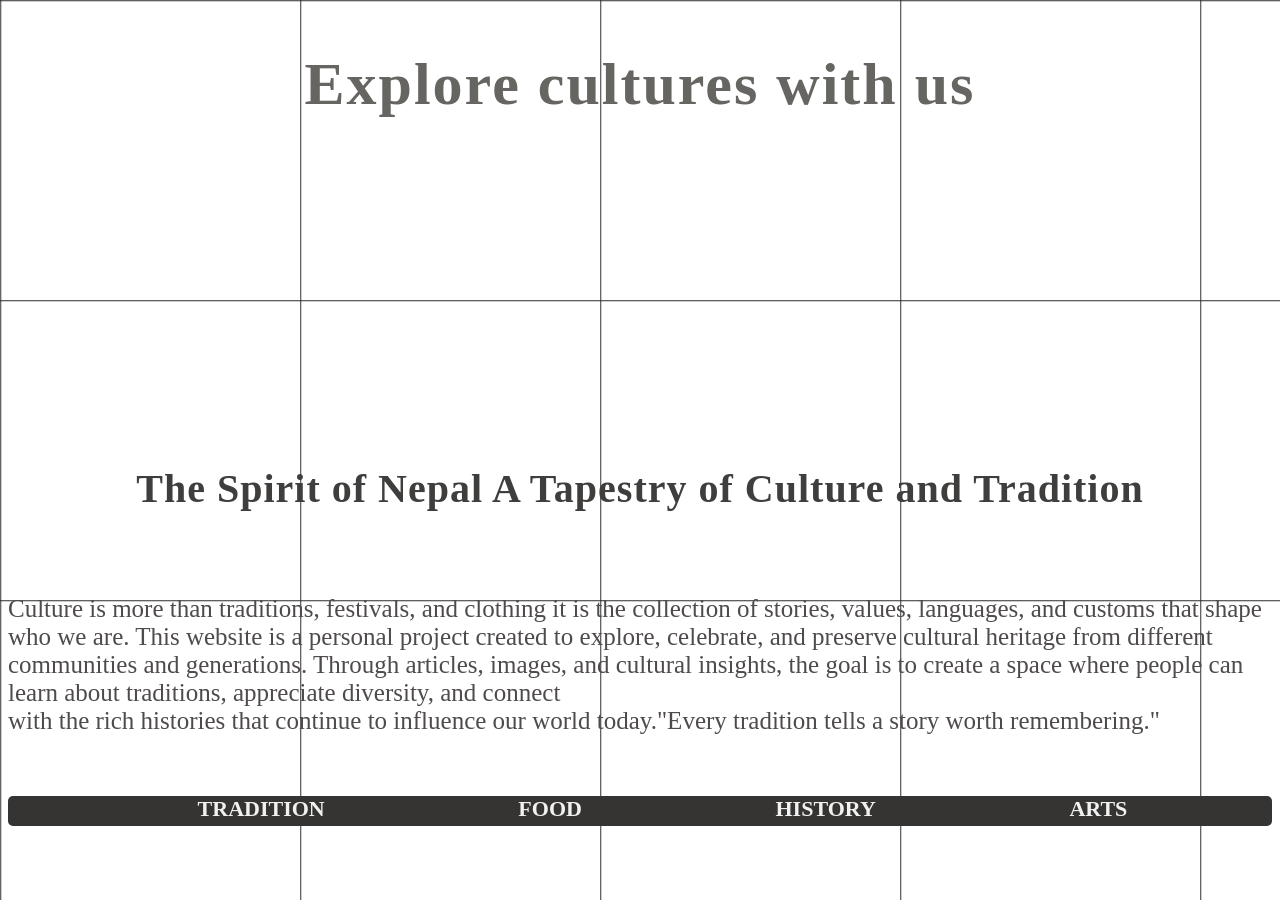
<file: index.html>
<!DOCTYPE html>
<head>
    <link rel="stylesheet" href="Index.CSS">
    <meta charset="UTF-8">
    <meta name="viewport" content="width=device-width, initial-scale=1.0">
    <title>HOME</title>
    <style>
        body {
            font-size: medium;font-weight: 300;
            background-image:
            linear-gradient(hsl(0, 1%, 17%) ,transparent 2px),
            linear-gradient(90deg,hsl(0, 1%, 19%) ,transparent 2px);
            background-size: 300px 300px;
            background-color: white;
        }
        #h2 {
            text-align: center;
            font-weight: bold;
            font-size: 60px;
            letter-spacing: 2px;
            color: #666561;
        }
       #image {
            display: block;
            margin-left: auto;
            margin-right: auto;
            border-radius: 15px;
        }
        #h3 {
            text-align: center;
            font-weight: bold;
            font-size: 40px;
            letter-spacing: 1px;
            color: #3f3e3d;
        }
        #p {
            font-size: 25px;
            font-style: arial;
            text-align: left;
            color: #4e4b4a;
        }
        #nav {
            border-radius: 5px;
            background-color: #353433;
            height: 30px;
            display: block;
        }
        #nav a{
            font-family: 'Times New Roman', Times, serif;
            transition: 0.3s;
            color: #f1f1f1;
            font-size: 22px;
            font-weight: bold;
            text-decoration: none;
            margin-left: 15%;
            display: inline-block;
        }
        #nav a:hover {
            color:  #ffffff;
            transform: scale(1.2);
            text-shadow: 0 0 10px  #ffffff;
        }
    </style>
</head>
<body>
    <h2 id="h2">Explore cultures with us</h2>
    <video style="width: 40%;margin-left: 30%;" autoplay muted loop>
        <source src="New home point.wmv">
    </video>
    <h3 id="h3">The Spirit of Nepal
A Tapestry of Culture and Tradition</h3>
<br>
    <p id="p">Culture is more than traditions, festivals, and clothing it is the collection of stories, values, languages, and customs that shape who we are.
       This website is a personal project created to explore, celebrate, and preserve cultural heritage from different communities and generations. 
       Through articles, images, and cultural insights, the goal is to create a space where people can learn about traditions, appreciate diversity,
        and connect <br> with the rich histories that continue to influence our world today."Every tradition tells a story worth remembering."
    </p>    
<br><br>
<nav id="nav">
    <a href="tradition.html">TRADITION</a>
    <a href="Food.html">FOOD</a>
    <a href="History.html">HISTORY</a>
    <a href="Arts.html">ARTS</a>
</nav>
</body>
</html>
</file>
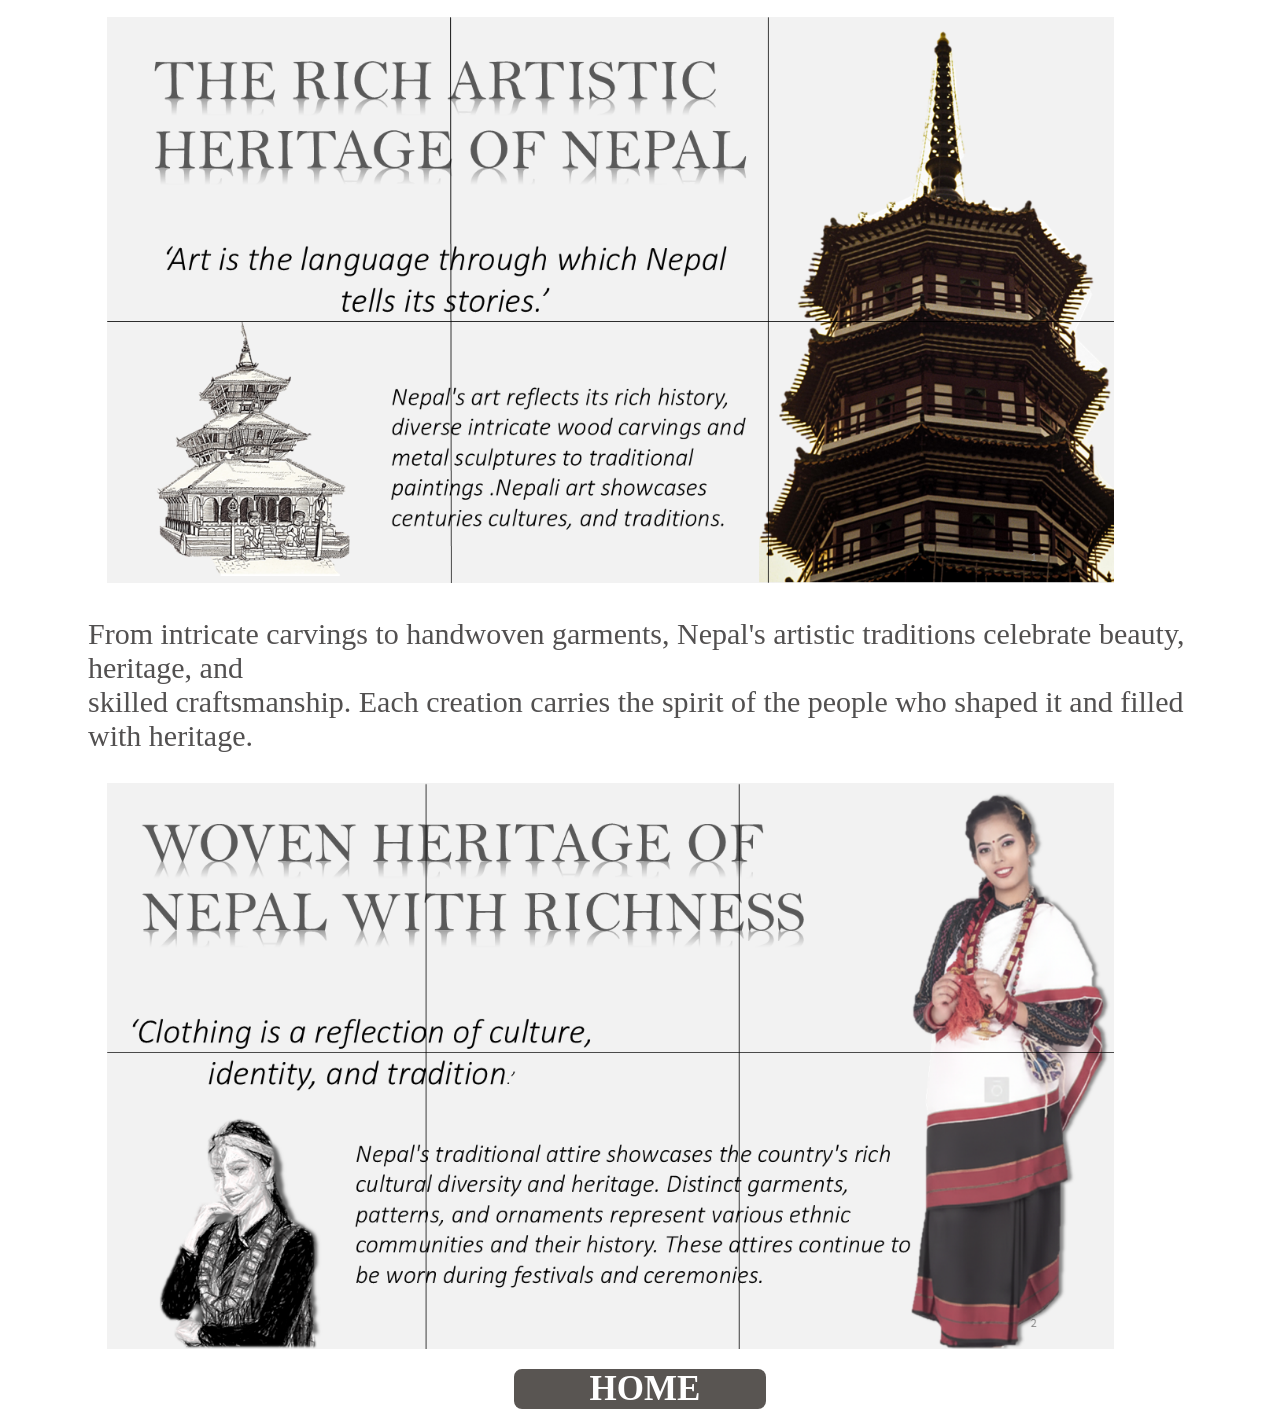
<file: Arts.html>
<!DOCTYPE html>
<head>
    <link rel="stylesheet" href="Index.CSS">
    <meta charset="UTF-8">
    <meta name="viewport" content="width=device-width, initial-scale=1.0">
    <title>ARTS</title>
    <style>
        #nav a:hover {
            color:#ffffff;
            text-shadow:0 0 10px #ffffff;
            transform:translatey(-10px) scale(1.1)
        }
    </style>
</head>
<body>
    <figure>
        <img src="Slide1.PNG" style="height: 50%;max-width: 85%;margin-left: 5%;margin-top: 1px;">
        <p style="font-size: 30px;color: rgb(82, 80, 80);margin-left: 40px;margin-right: 25px;">   From intricate carvings to handwoven garments, Nepal's artistic traditions celebrate beauty, heritage, and 
            <br> skilled craftsmanship. Each creation carries the spirit of the people who shaped it and filled with heritage.</p>
        <img src="Slide2.PNG" style="height: 50%;max-width: 85%;margin-left: 5%;">
    </figure>
    <nav style="border-radius: 8px;
            background-color: #595552;
            margin-left: 40%;
            display: block;
            margin-right: 40%;" id="nav">
        <a href="index.html" style="font-family: 'Times New Roman', Times, serif;
            transition: 0.3s;
            color: #ffffff;
            font-size: 35px;
            font-weight: bold;
            text-decoration: none;
            margin-left: 30%;
            display: inline-block;">HOME</a>
    </nav>
</body>
</html>
</file>
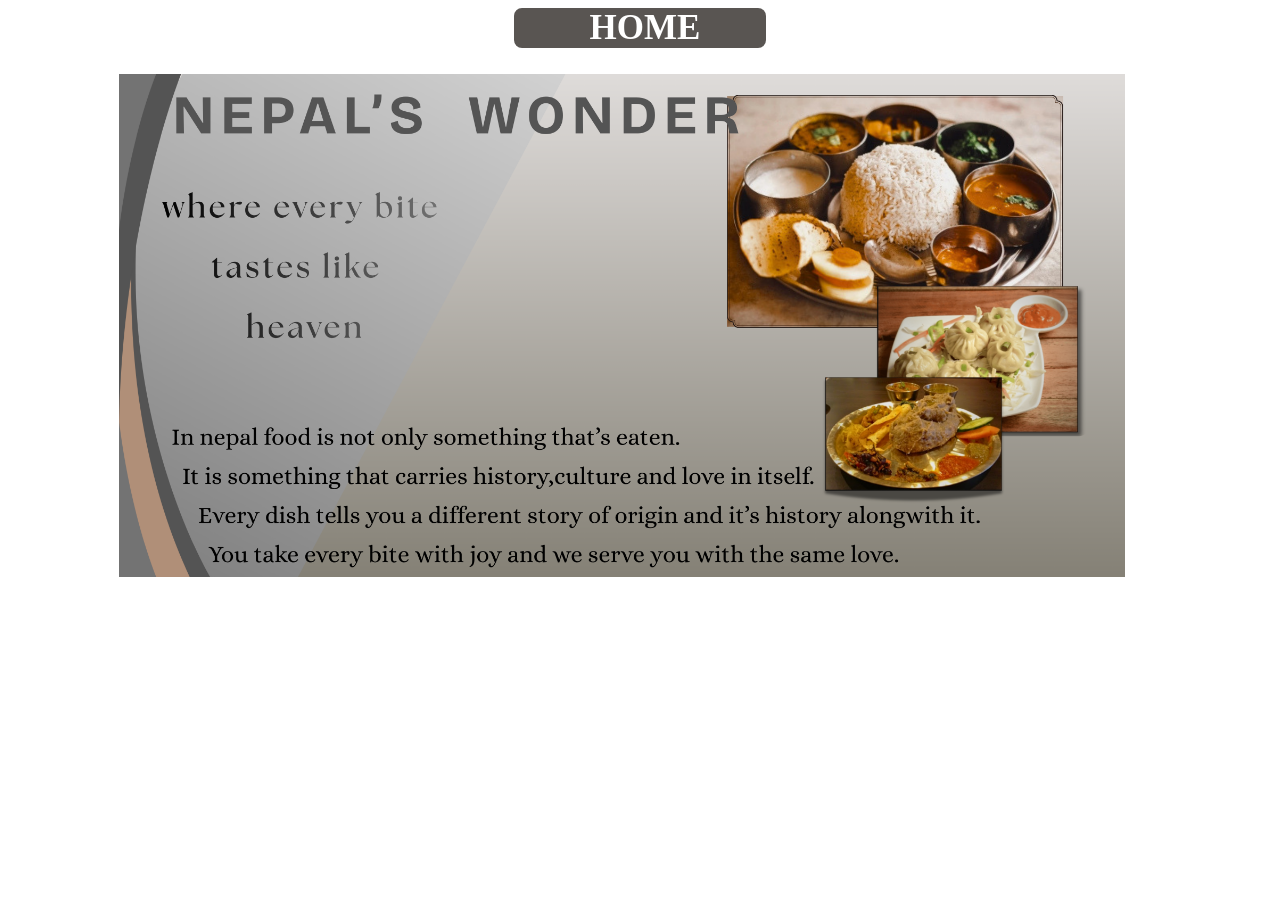
<file: Food.html>
<!DOCTYPE html>
<head>
    <link rel="stylesheet" href="Index.CSS">
    <meta charset="UTF-8">
<meta name="viewport" content="width=device-width, initial-scale=1.0">
    <title>FOOD PAGE</title>
    <style>
        #nav a:hover{
           color: white;
           text-shadow: 0 0 10px white;
           transform: translateY(-10px) scale(1.1);
        }
    </style>
</head>
<body>
 <nav style="border-radius: 8px;
            background-color: #595552;
            margin-left: 40%;
            display: block;
            margin-right: 40%;" id="nav">
        <a href="index.html" style="font-family: 'Times New Roman', Times, serif;
            transition: 0.3s;
            color: #ffffff;
            font-size: 35px;
            font-weight: bold;
            text-decoration: none;
            margin-left: 30%;
            display: inline-block;">HOME</a>
    </nav>
<figure><img src="food.png"  style="height: 50%;max-width: 85%;margin-left: 6%;margin-top:10px;"></figure>
</body>
</html>
</file>
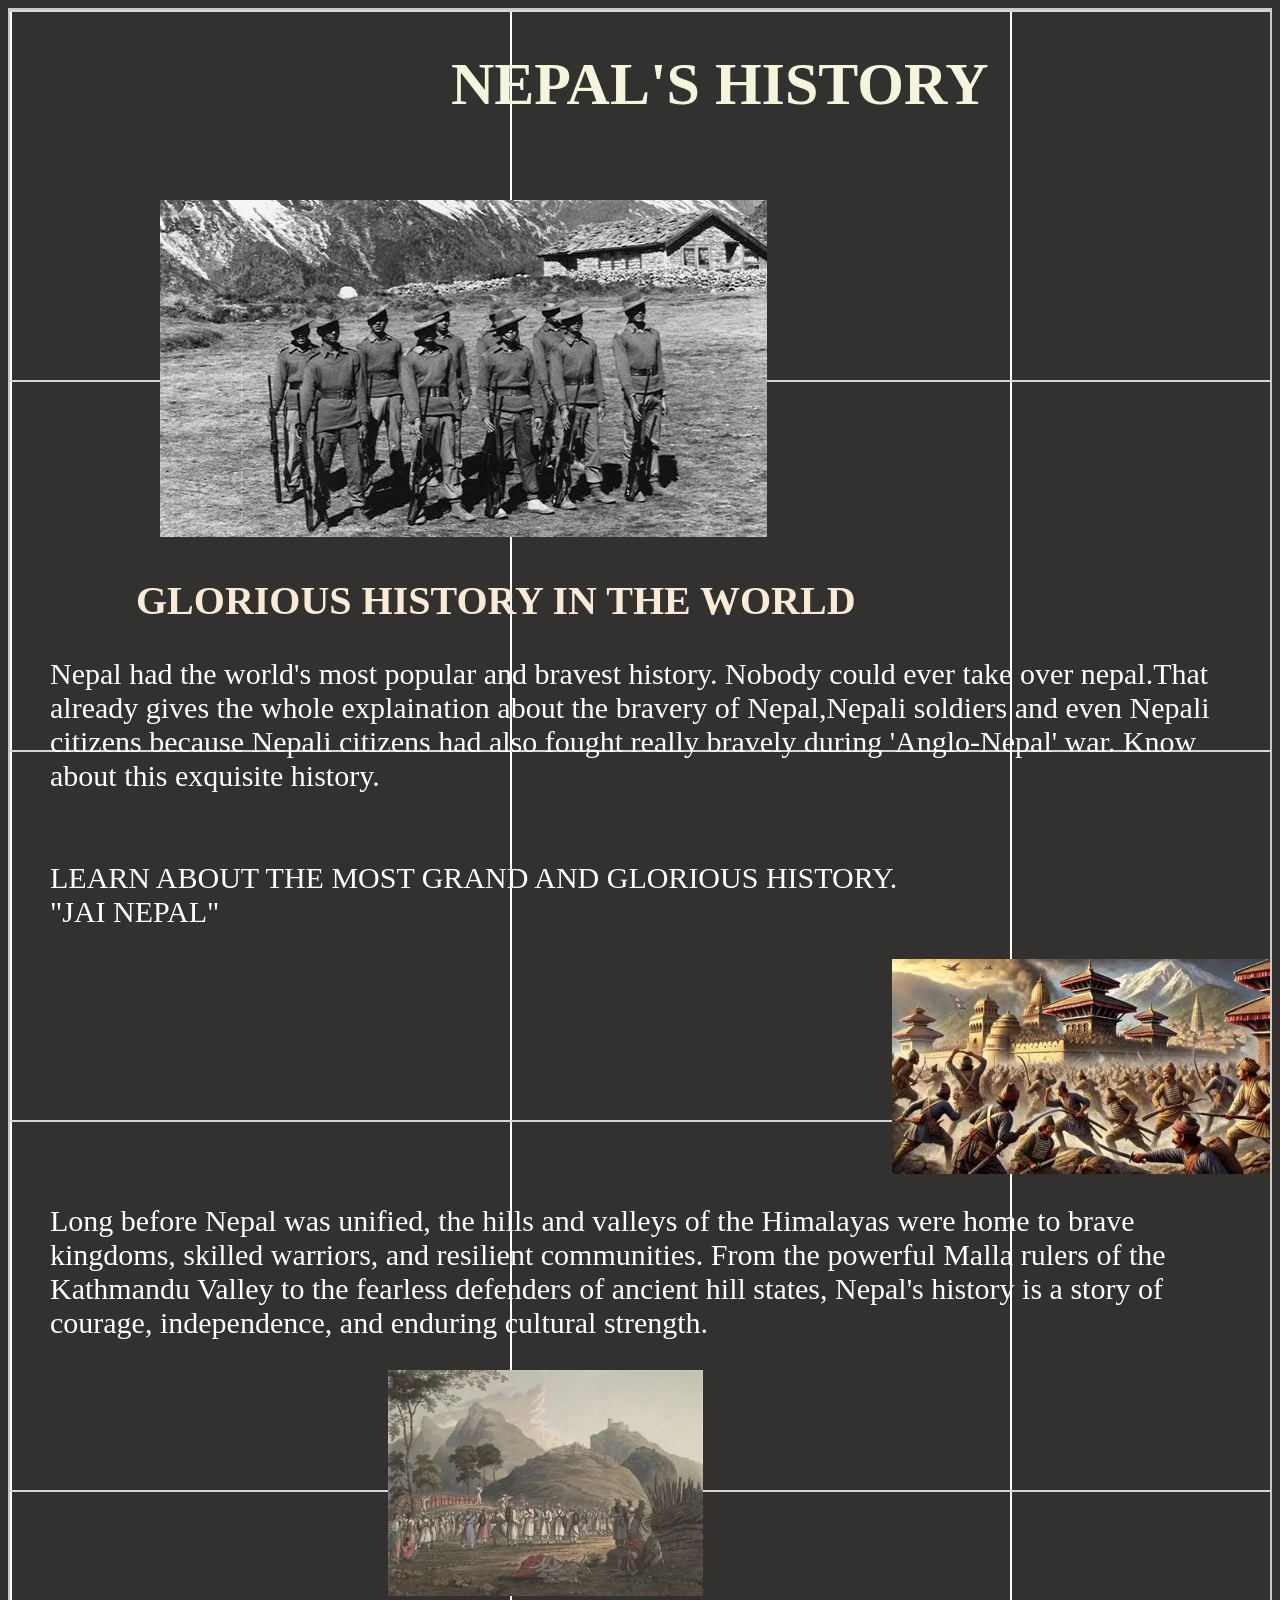
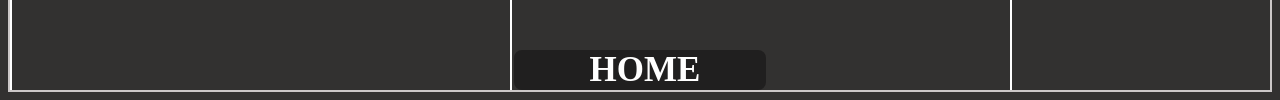
<file: History.html>
<!DOCTYPE hmtl>
<head>
    <link rel="stylesheet" href="Index.CSS">
    <meta charset="UTF-8">
<meta name="viewport" content="width=device-width, initial-scale=1.0">
    <title>HISTORY</title>
    <style>
        body {
           background-color:rgb(50, 49, 48);
        }
        #container {
          display: grid;
          grid-template-rows: 1fr 4fr;
          border: 2px solid rgb(203, 199, 199);
          background-image: 
          linear-gradient(rgb(217, 213, 213) 2px,transparent 2px),
          linear-gradient(90deg,white 2px,transparent 2px);
          background-size: 500px 370px;
        }
        #nav a:hover{
           color: white;
           text-shadow: 0 0 10px rgb(213, 210, 210);
           transform: translateY(-10px) scale(1.1);
        }
    </style>
</head>
<body id="body">
<div class="container" id="container">
    <div class="title"><h1 style="color: beige;margin-left: 35%;margin-right: 20%;font-size: 60px;">NEPAL'S HISTORY</h1></div>
    <div>
        <img src="war3.jpg" style="margin-left: 150px;height: auto;max-width: 50%;">
        <h2 style="color:antiquewhite;margin-left: 10%;font-family: oblique;font-weight: bold;margin-top: 40px;font-size: 40px;">GLORIOUS HISTORY IN THE WORLD</h2>
        <p style="font-size: 30px;color: white;margin-left: 40px;margin-right: 25px;">
            Nepal had the world's most popular and bravest history.
            Nobody could ever take over nepal.That already gives the whole explaination about the bravery of Nepal,Nepali soldiers 
            and even Nepali citizens because Nepali citizens had also fought really bravely during 'Anglo-Nepal' war.
            Know about this exquisite history.<br><br><br>
            LEARN ABOUT THE MOST GRAND AND GLORIOUS HISTORY.<br>
            "JAI NEPAL"
        </p>
    </div>
    <div class="image">
        <img src="war 2.webp" style="margin-left: 70%;margin-right: 10%;max-width: 30%;height: auto;">
        <p style="font-size: 30px;color: white;margin-left: 40px;margin-right: 25px;">
            Long before Nepal was unified, the hills and valleys of the Himalayas were home to brave kingdoms, skilled warriors, and resilient communities.
            From the powerful Malla rulers of the Kathmandu Valley to the fearless defenders of ancient hill states, Nepal's history is a story of courage, independence, and enduring cultural strength.
        </p>
        <img src="war.webp" style="height: auto;max-width: 25%;margin-left: 30%;margin-right: 50%;">
    </div>
    <br>
    <br>
    <br>
    <nav style="border-radius: 8px;
            background-color: #201f1f;
            margin-left: 40%;
            display: block;
            margin-right: 40%;" id="nav">
        <a href="index.html" style="font-family: 'Times New Roman', Times, serif;
            transition: 0.3s;
            color: #ffffff;
            font-size: 35px;
            font-weight: bold;
            text-decoration: none;
            margin-left: 30%;
            display: inline-block;">HOME</a>
    </nav>
</div>
</body>
</html>
</file>
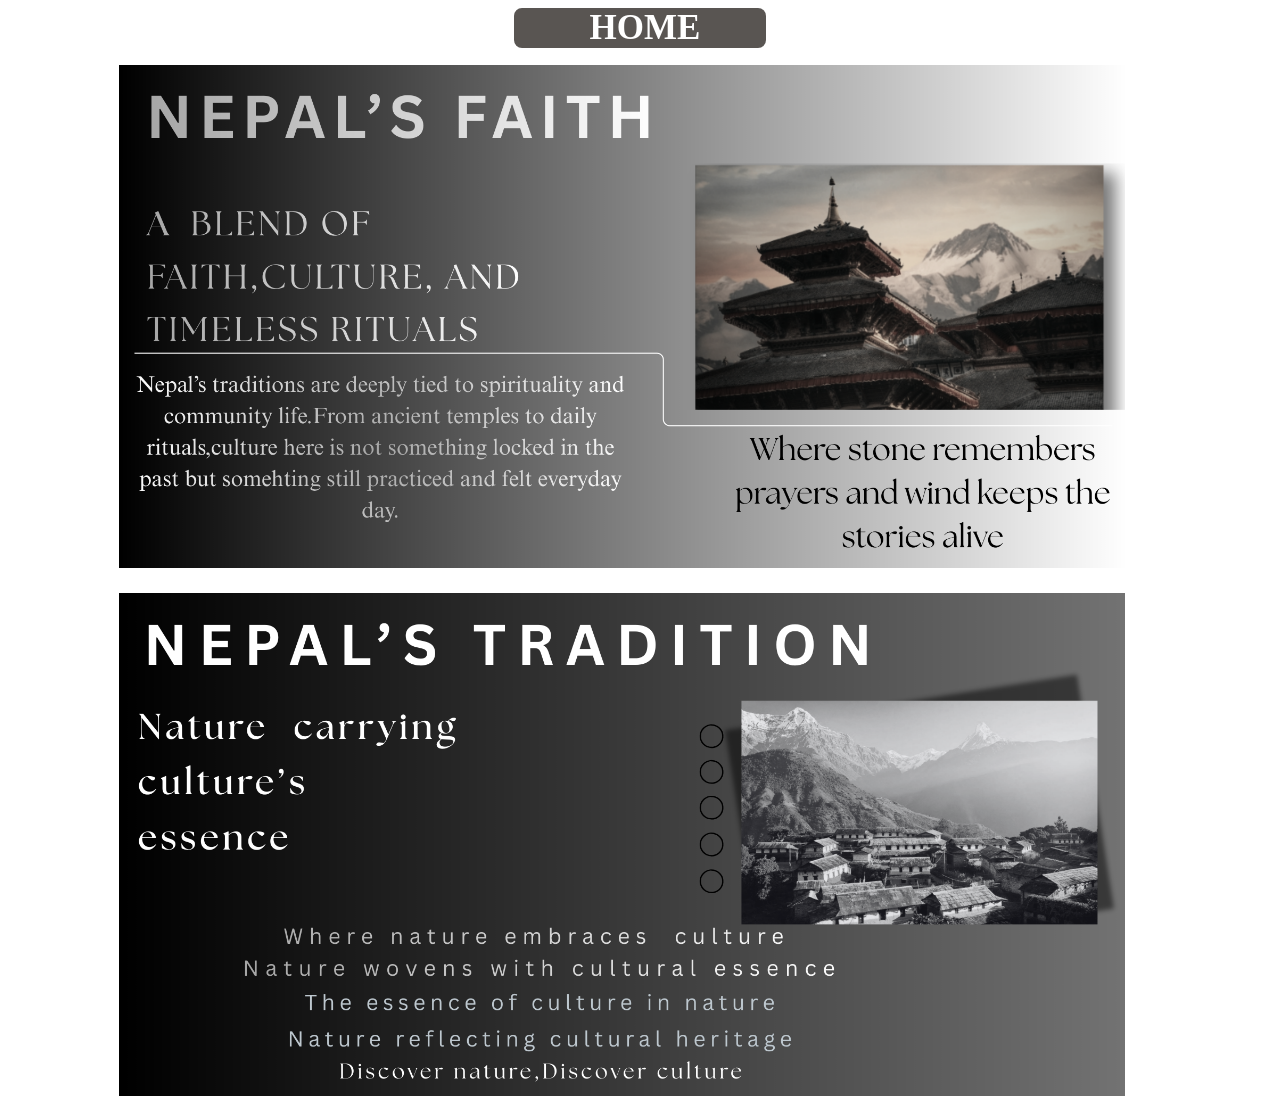
<file: Tradition.html>
<!DOCTYPE html>
<head>
    <link rel="stylesheet" href="Index.CSS">
    <meta charset="UTF-8">
<meta name="viewport" content="width=device-width, initial-scale=1.0">
    <title>TRADITION PAGE</title>
    <style>
        #nav a:hover {
            color: #ffffff;
            transform: translatey(-10px) scale(1.1);
            text-shadow: 0 0 10px #ffffff;
        }
    </style>
</head>
<body>
    <nav style="border-radius: 8px;
            background-color: #595552;
            margin-left: 40%;
            display: block;
            margin-right: 40%;" id="nav">
        <a href="index.html" style="font-family: 'Times New Roman', Times, serif;
            transition: 0.3s;
            color: #ffffff;
            font-size: 35px;
            font-weight: bold;
            text-decoration: none;
            margin-left: 30%;
            display: inline-block;">HOME</a>
    </nav>
<figure><img src="Nepal temple pic.png"  style="height: 50%;max-width: 85%;;margin-left: 6%;margin-top: 1px;"></figure>
<figure><img src="Nepal tradition pic.png" alt="Ghandruk" style="height: 50%;max-width: 85%;margin-top: 5px;margin-left: 6%;"></figure>
</body>
</html>
</file>
<file: Index.CSS>
*{
    box-sizing: border-box;
}
img, video{
    max-width:100%;
    height:auto;
}
</file>
